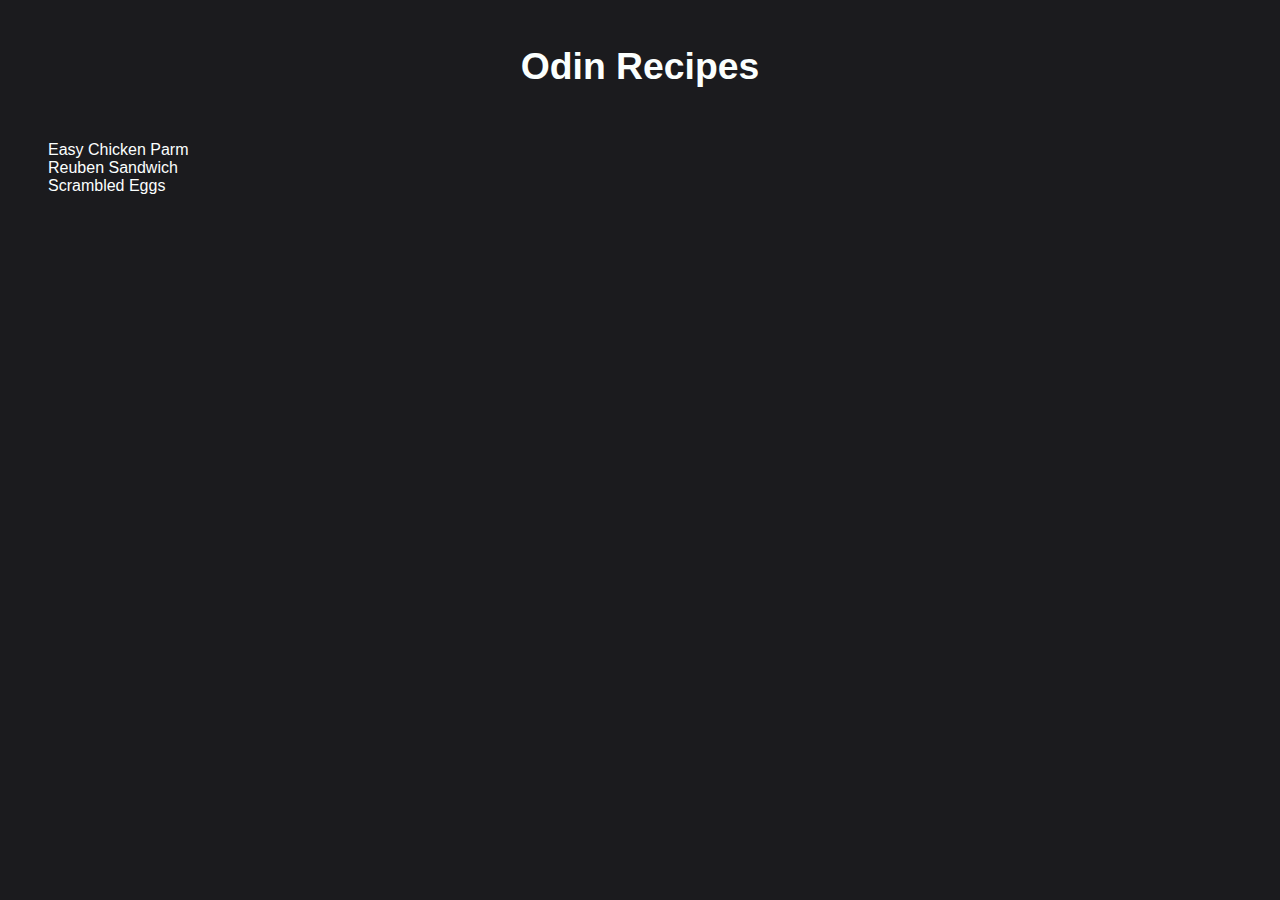
<file: index.html>
<!DOCTYPE html>
<html lang="en">

<head>
    <meta charset="UTF-8">
    <meta name="viewport" content="width=device-width, initial-scale=1.0">
    <title>Odin Recipes</title>
    <link rel="stylesheet" href="./styles.css">
</head>

<body>
    <div class="title">
        <h1>Odin Recipes</h1>
    </div>
    <div class="list">
        <ul class="link-list">
            <li>
                <a href="./recipes/chicken_parm.html">Easy Chicken Parm</a>
            </li>
            <li>
                <a href="./recipes/reuben_sandwich.html">Reuben Sandwich</a>
            </li>
            <li>
                <a href="./recipes/scrambled_eggs.html">Scrambled Eggs</a>
            </li>
        </ul>
    </div>
</body>

</html>
</file>
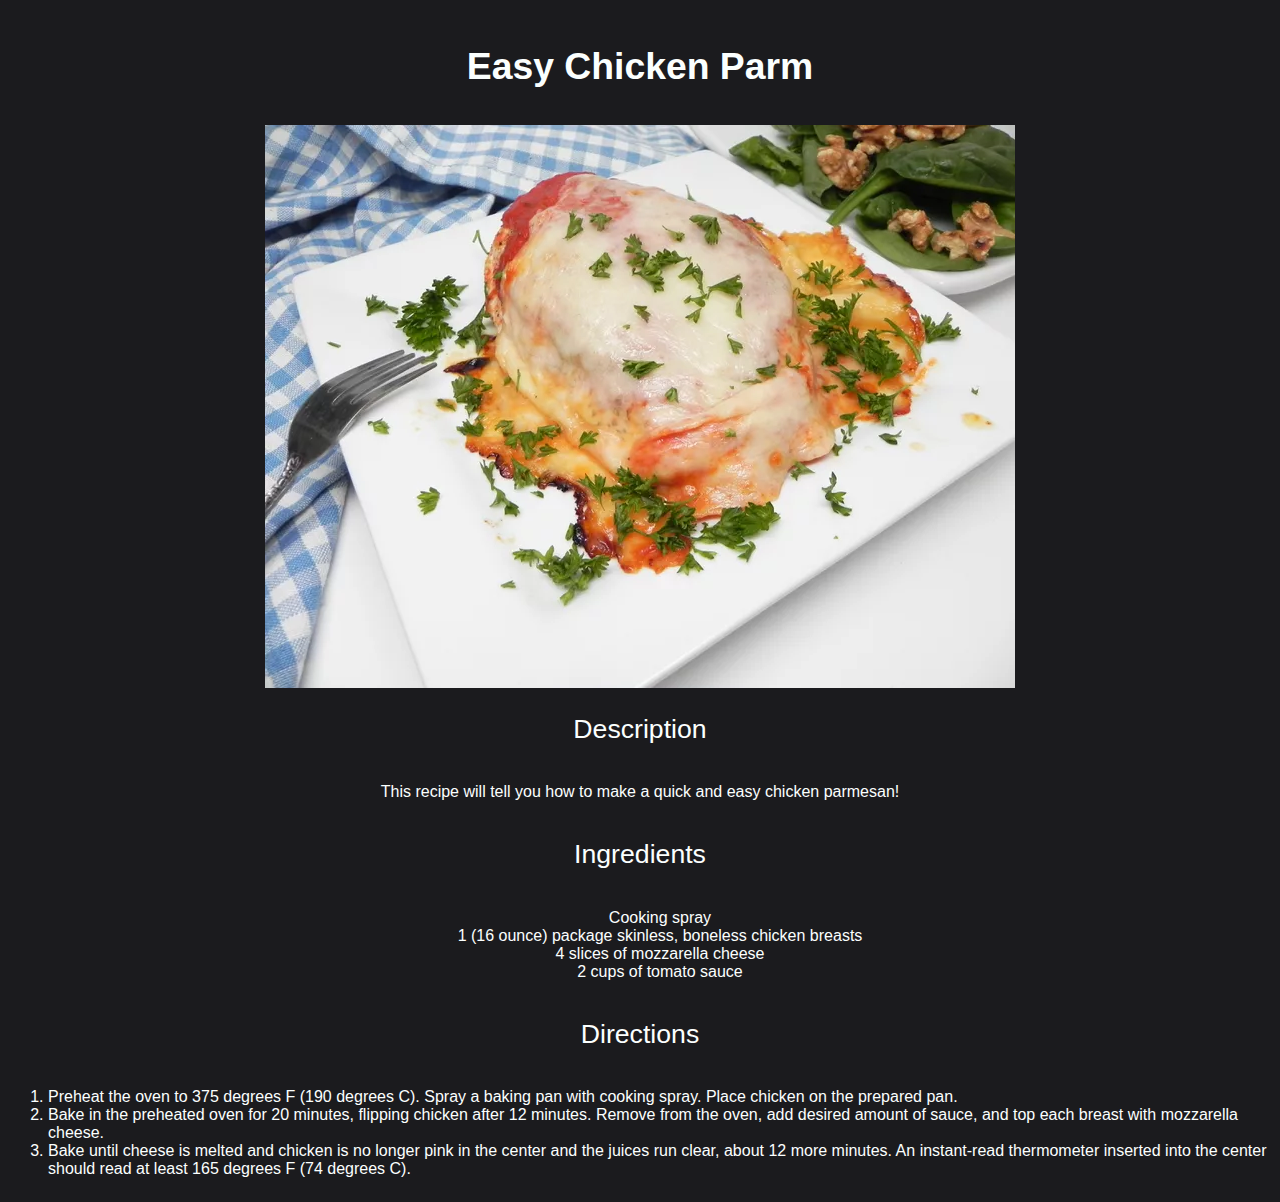
<file: recipes/chicken_parm.html>
<!DOCTYPE html>
<html lang="en">

<head>
    <meta charset="UTF-8">
    <meta name="viewport" content="width=device-width, initial-scale=1.0">
    <title>Easy Chicken Parm</title>
    <link rel="stylesheet" href="../styles.css">
</head>

<body>
    <section class="title">
        <div class="title-h1">
            <h1>Easy Chicken Parm</h1>
        </div>
        <div class="recipe-img">
            <img src="../images/easy_chicken_parm.jpg" alt="Picture of Chicken Parmesan">
        </div>
    </section>

    <section class="description">
        <div class="desc-title">
            <h2>Description</h2>
        </div>
        <div class="desc-para">
            <p>This recipe will tell you how to make a quick and easy chicken parmesan!</p>
        </div>
    </section>

    <section class="ingredients">
        <div class="ingredients-title">
            <h2>Ingredients</h2>
        </div>
        <div class="ingredients-list">
            <ul class="ingredients">
                <li>Cooking spray</li>
                <li>1 (16 ounce) package skinless, boneless chicken breasts</li>
                <li>4 slices of mozzarella cheese</li>
                <li>2 cups of tomato sauce</li>
            </ul>
        </div>
    </section>

    <section class="directions">
        <div class="directions-title">
            <h2>Directions</h2>
        </div>
        <div class="directions-list">
            <ol>
                <li>Preheat the oven to 375 degrees F (190 degrees C). Spray a baking pan with cooking spray. Place
                    chicken on the prepared pan.</li>
                <li>Bake in the preheated oven for 20 minutes, flipping chicken after 12 minutes. Remove from the oven,
                    add desired amount of sauce, and top each breast with mozzarella cheese.</li>
                <li>Bake until cheese is melted and chicken is no longer pink in the center and the juices run clear,
                    about 12 more minutes. An instant-read thermometer inserted into the center should read at least 165
                    degrees F (74 degrees C).</li>
            </ol>
        </div>
    </section>

</body>

</html>
</file>
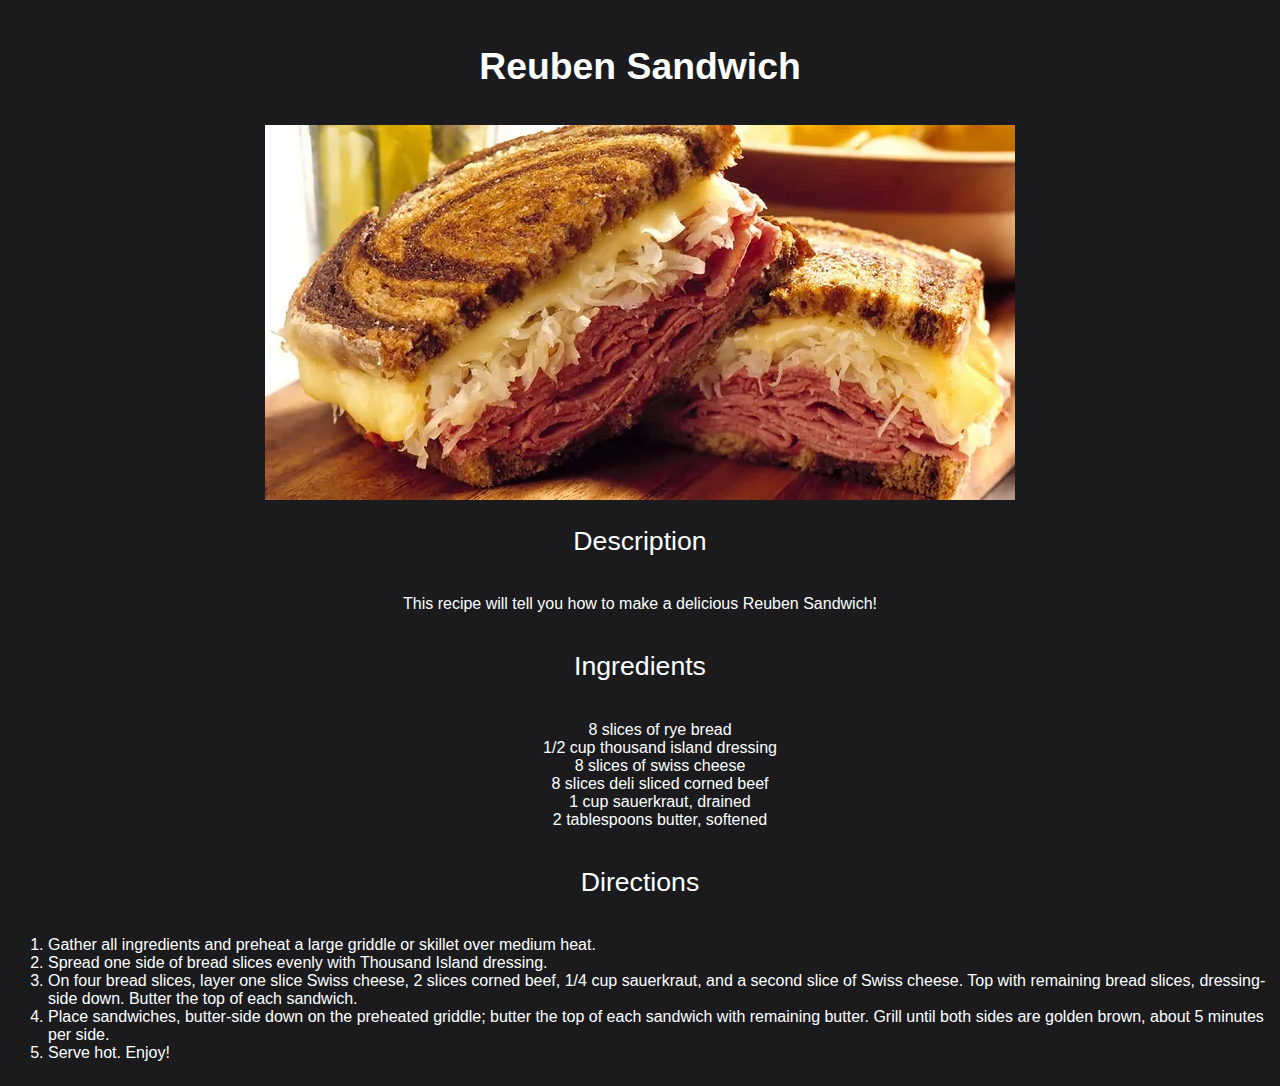
<file: recipes/reuben_sandwich.html>
<!DOCTYPE html>
<html lang="en">

<head>
    <meta charset="UTF-8">
    <meta name="viewport" content="width=device-width, initial-scale=1.0">
    <title>Reuben Sandwich</title>
    <link rel="stylesheet" href="../styles.css">
</head>

<body>

    <section class="title">
        <div class="title-h1">
            <h1>Reuben Sandwich</h1>
        </div>
        <div class="recipe-img">
            <img src="../images/reuben_sandwich.jpg" alt="Picture of a Rueben Sandwich">
        </div>
    </section>

    <section class="description">
        <div class="desc-title">
            <h2>Description</h2>
        </div>
        <div class="desc-para">
            <p>This recipe will tell you how to make a delicious Reuben Sandwich!</p>
        </div>
    </section>

    <section class="ingredients">
        <div class="ingredients-title">
            <h2>Ingredients</h2>
        </div>
        <div class="ingredients-list">
            <ul class="ingredients">
                <li>8 slices of rye bread</li>
                <li>1/2 cup thousand island dressing</li>
                <li>8 slices of swiss cheese</li>
                <li>8 slices deli sliced corned beef</li>
                <li>1 cup sauerkraut, drained</li>
                <li>2 tablespoons butter, softened</li>
            </ul>
        </div>
    </section>

    <section class="directions">
        <div class="directions-title">
            <h2>Directions</h2>
        </div>
        <div class="directions-list">
            <ol>
                <li>Gather all ingredients and preheat a large griddle or skillet over medium heat.</li>
                <li>Spread one side of bread slices evenly with Thousand Island dressing.</li>
                <li>On four bread slices, layer one slice Swiss cheese, 2 slices corned beef, 1/4 cup sauerkraut, and a
                    second slice of Swiss cheese. Top with remaining bread slices, dressing-side down. Butter the top of
                    each sandwich.</li>
                <li>Place sandwiches, butter-side down on the preheated griddle; butter the top of each sandwich with
                    remaining butter. Grill until both sides are golden brown, about 5 minutes per side.</li>
                <li>Serve hot. Enjoy!</li>
            </ol>
        </div>
    </section>

</body>

</html>
</file>
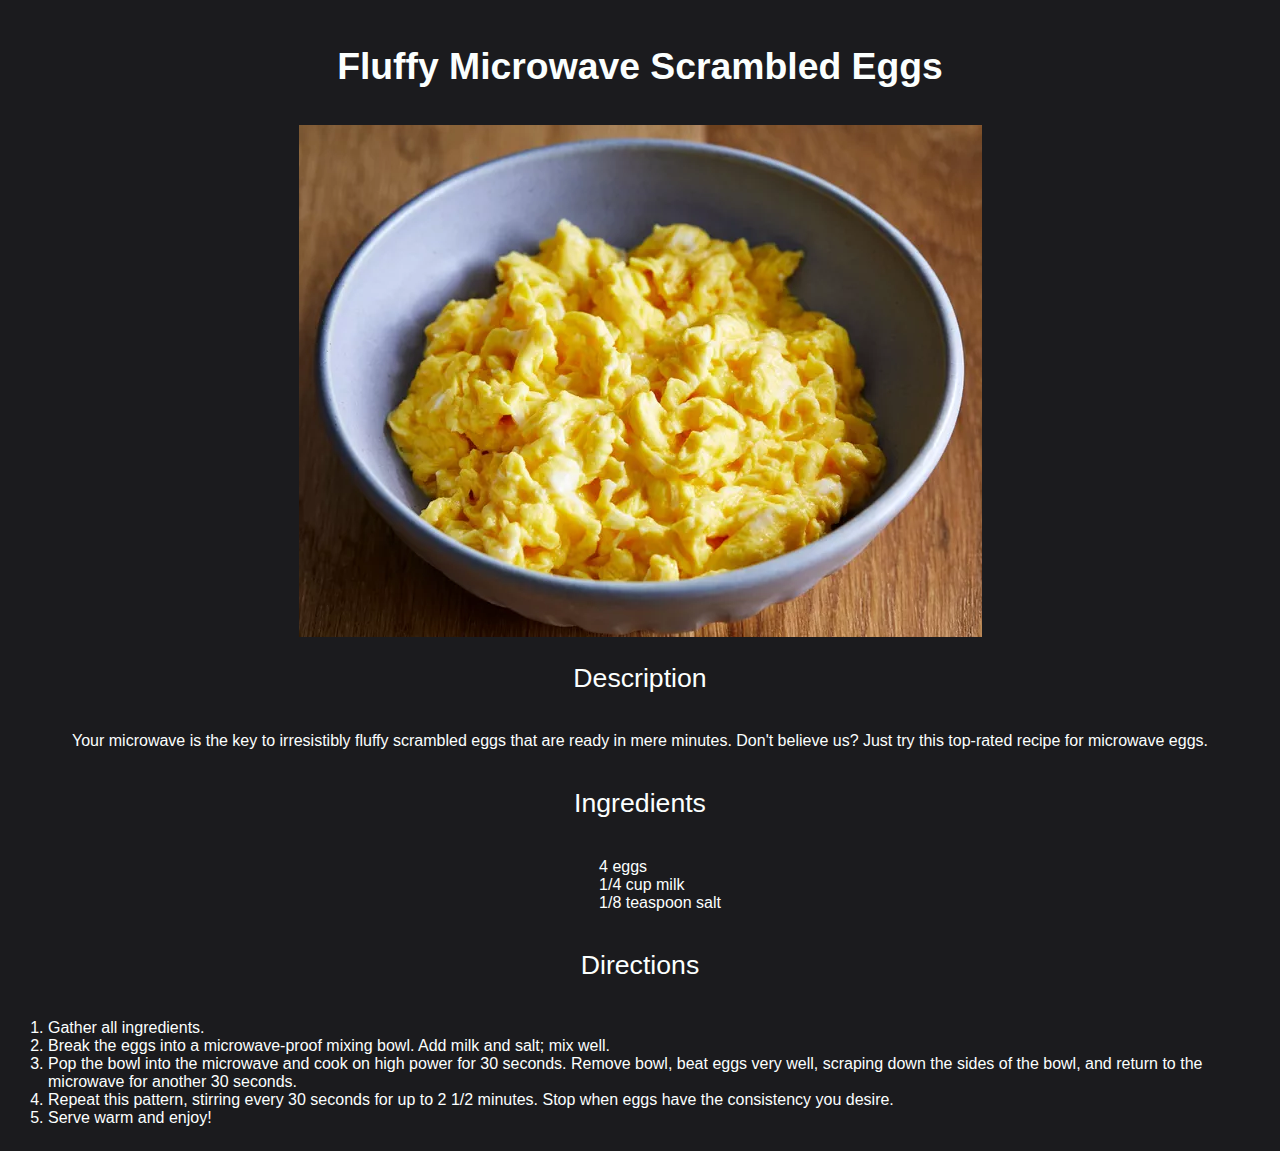
<file: recipes/scrambled_eggs.html>
<!DOCTYPE html>
<html lang="en">

<head>
    <meta charset="UTF-8">
    <meta name="viewport" content="width=device-width, initial-scale=1.0">
    <title>Scrambled Eggs</title>
    <link rel="stylesheet" href="../styles.css">
</head>

<body>

    <section class="title">
        <div class="title-h1">
            <h1>Fluffy Microwave Scrambled Eggs</h1>
        </div>
        <div class="recipe-img">
            <img src="../images/scrambled_eggs.jpg" alt="Picture of scrambled eggs">
        </div>
    </section>

    <section class="description">
        <div class="desc-title">
            <h2>Description</h2>
        </div>
        <div class="desc-para">
            <p>Your microwave is the key to irresistibly fluffy scrambled eggs that are ready in mere minutes. Don't
                believe us? Just try this top-rated recipe for microwave eggs.</p>
        </div>
    </section>

    <section class="ingredients">
        <div class="ingredients-title">
            <h2>Ingredients</h2>
        </div>
        <div class="ingredients-list">
            <ul class="ingredients-ul">
                <li>4 eggs</li>
                <li>1/4 cup milk</li>
                <li>1/8 teaspoon salt</li>
            </ul>
        </div>
    </section>

    <section class="directions">
        <div class="directions-title">
            <h2>Directions</h2>
        </div>
        <div class="directions-list">
            <ol>
                <li>Gather all ingredients.</li>
                <li>Break the eggs into a microwave-proof mixing bowl. Add milk and salt; mix well.</li>
                <li>Pop the bowl into the microwave and cook on high power for 30 seconds. Remove bowl, beat eggs very
                    well,
                    scraping down the sides of the bowl, and return to the microwave for another 30 seconds.</li>
                <li>Repeat this pattern, stirring every 30 seconds for up to 2 1/2 minutes. Stop when eggs have the
                    consistency you desire.</li>
                <li>Serve warm and enjoy!</li>
            </ol>
        </div>
    </section>

</body>

</html>
</file>
<file: styles.css>
* {
    box-sizing: border-box;
    font-family: 'Gill Sans', 'Gill Sans MT', Calibri, 'Trebuchet MS', sans-serif;
}

html {
    background-color: #1B1B1E;
}

h1 {
    font-size: 28pt;
    font-weight: bold;
    color: #FBFFFE;
    padding: 12px;
}

h2 {
    font-size: 20pt;
    font-weight: normal;
    color: #FBFFFE;

}

p {
    font-size: 12pt;
    font-weight: thin;
    color: #FBFFFE;

}

ul {
    list-style: none;
    color: #FBFFFE;
}

ol {
    color: #FBFFFE;
}

li a {
    text-decoration: none;
    color: #FBFFFE;
}

li a:visited {
    color: darkred;
}

li a:hover {
    color: darkorange;
}

.title {
    display: flex;
    flex-direction: column;
    justify-content: center;
    align-items: center;
}

.description {
    display: flex;
    flex-direction: column;
    justify-content: center;
    align-items: center;
}

.ingredients {
    display: flex;
    flex-direction: column;
    justify-content: center;
    align-items: center;
}

.directions {
    display: flex;
    flex-direction: column;
    justify-content: center;
    align-items: center;
}
</file>
